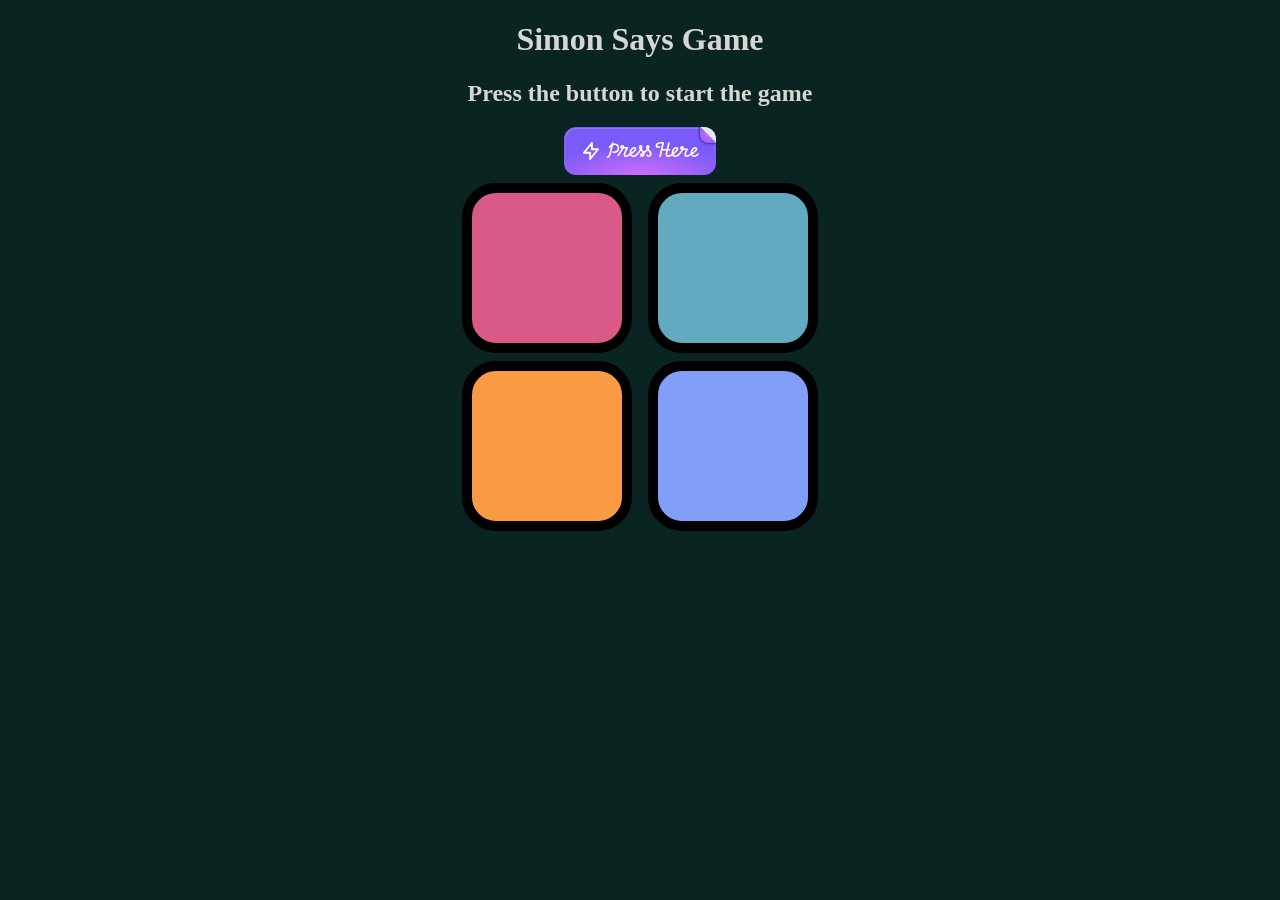
<file: domEventsListener1.html>
<!DOCTYPE html>
<html lang="en">
<head>
    <link rel="preconnect" href="https://fonts.googleapis.com">
<link rel="preconnect" href="https://fonts.gstatic.com" crossorigin>
<link href="https://fonts.googleapis.com/css2?family=Momo+Signature&family=Montserrat:ital,wght@0,100..900;1,100..900&family=Playfair+Display:ital,wght@0,400..900;1,400..900&display=swap" rel="stylesheet">

    <link rel="stylesheet" href="domEventListener1.css">
    <meta charset="UTF-8">
    <meta name="viewport" content="width=device-width, initial-scale=1.0">
    <title>DAY 24</title>
</head>
<body>

    <!-- 01 stopPropagation -->
    <!-- <DIV>
        <ul>
            <li>one</li>
            <li>two</li>
            <li>three</li>
        </ul>
    </DIV>

     -->















<!-- 02 -->

<!-- <h1>Todo List</h1>

<input type="text" placeholder="Enter Your Task">
<button>add task</button>

<ul>

    <li>Eat <button class="button">delete</button> </li>
    <li>Sleep <button class="button">delete</button> </li>

</ul> -->















<!-- 03 -->















<!-- 04 -->






<!-- 05 -->
<h1>Simon Says Game</h1>
<h2>Press the button to start the game</h2>

<!-- -------------------------------------------- -->

<!-- From Uiverse.io by ilkhoeri --> 
<button type="button" class="button" id="btun">
  <span class="fold"></span>

  <div class="points_wrapper">
    <i class="point"></i>
    <i class="point"></i>
    <i class="point"></i>
    <i class="point"></i>
    <i class="point"></i>
    <i class="point"></i>
    <i class="point"></i>
    <i class="point"></i>
    <i class="point"></i>
    <i class="point"></i>
  </div>

  <span class="inner"
    ><svg
      class="icon"
      fill="none"
      stroke="currentColor"
      viewBox="0 0 24 24"
      xmlns="http://www.w3.org/2000/svg"
      stroke-linecap="round"
      stroke-linejoin="round"
      stroke-width="2.5"
    >
      <polyline
        points="13.18 1.37 13.18 9.64 21.45 9.64 10.82 22.63 10.82 14.36 2.55 14.36 13.18 1.37"
      ></polyline></svg
    >Press Here </span
  >
</button>












<!-- ----------------------------------------------- -->












<div class="btn-container">
    <div class="line-one">
        <div class="btn red" type = "button" id="red" ></div>
        <div class="btn yellow" type = "button" id="yellow"></div>
    </div>

    <div class="line-two">
        <div class="btn green " type = "button" id="green"></div>
        <div class="btn purple" type = "button" id="purple"></div>
    </div>
</div>


<!-- 06    HTML     NULL  -->
<!-- 07    HTML     NULL  -->
<!-- 08    HTML     NULL  -->





<script src="./domEventListener1.js"></script>
</body>
</html>
</file>
<file: domEventListener1.css>
body{
    background-color: rgb(9, 36, 33);
    color : rgba(243, 237, 237, 0.888);
}


/* 01. */
/* div{
    background-color: pink;
    height: 200px;
    width: 400px;
}

ul{
background-color: blue;
}

li{
    background-color: greenyellow;
} */




/* 02. */




/* 03 */











/* 04 */








/* 05 */

body{
    text-align: center;
}

.btn{
    height: 150px;
    width: 150px;
    border-radius: 20%;
    border: 10px solid black;
    margin: 0.5rem;
}

.btn-container{
    display: flex;
    justify-content: center;
}

.yellow{
    background-color: #f99b45;
}

.red {
    background-color: #d95988;
}

.purple {
    background-color: #819ff9;
}

.green {
    background-color: #63aac0;
}




/* 06    CSS */

.gameFlash {
    background-color: white;
}



/* 07 */
.userFlash {
    background-color: green;
}


















/* From Uiverse.io by ilkhoeri */ 
.button {
    font-family: "Momo Signature", cursive;
  --h-button: 48px;
  --w-button: 102px;
  --round: 0.75rem;
  cursor: pointer;
  position: relative;
  display: inline-flex;
  align-items: center;
  justify-content: center;
  overflow: hidden;
  transition: all 0.25s ease;
  background: radial-gradient(
      65.28% 65.28% at 50% 100%,
      rgba(223, 113, 255, 0.8) 0%,
      rgba(223, 113, 255, 0) 100%
    ),
    linear-gradient(0deg, #7a5af8, #7a5af8);
  border-radius: var(--round);
  border: none;
  outline: none;
  padding: 12px 18px;
}
.button::before,
.button::after {
  content: "";
  position: absolute;
  inset: var(--space);
  transition: all 0.5s ease-in-out;
  border-radius: calc(var(--round) - var(--space));
  z-index: 0;
}
.button::before {
  --space: 1px;
  background: linear-gradient(
    177.95deg,
    rgba(255, 255, 255, 0.19) 0%,
    rgba(255, 255, 255, 0) 100%
  );
}
.button::after {
  --space: 2px;
  background: radial-gradient(
      65.28% 65.28% at 50% 100%,
      rgba(223, 113, 255, 0.8) 0%,
      rgba(223, 113, 255, 0) 100%
    ),
    linear-gradient(0deg, #7a5af8, #7a5af8);
}
.button:active {
  transform: scale(0.95);
}

.fold {
  z-index: 1;
  position: absolute;
  top: 0;
  right: 0;
  height: 1rem;
  width: 1rem;
  display: inline-block;
  transition: all 0.5s ease-in-out;
  background: radial-gradient(
    100% 75% at 55%,
    rgba(223, 113, 255, 0.8) 0%,
    rgba(223, 113, 255, 0) 100%
  );
  box-shadow: 0 0 3px black;
  border-bottom-left-radius: 0.5rem;
  border-top-right-radius: var(--round);
}
.fold::after {
  content: "";
  position: absolute;
  top: 0;
  right: 0;
  width: 150%;
  height: 150%;
  transform: rotate(45deg) translateX(0%) translateY(-18px);
  background-color: #e8e8e8;
  pointer-events: none;
}
.button:hover .fold {
  margin-top: -1rem;
  margin-right: -1rem;
}

.points_wrapper {
  overflow: hidden;
  width: 100%;
  height: 100%;
  pointer-events: none;
  position: absolute;
  z-index: 1;
}

.points_wrapper .point {
  bottom: -10px;
  position: absolute;
  animation: floating-points infinite ease-in-out;
  pointer-events: none;
  width: 2px;
  height: 2px;
  background-color: #fff;
  border-radius: 9999px;
}
@keyframes floating-points {
  0% {
    transform: translateY(0);
  }
  85% {
    opacity: 0;
  }
  100% {
    transform: translateY(-55px);
    opacity: 0;
  }
}
.points_wrapper .point:nth-child(1) {
  left: 10%;
  opacity: 1;
  animation-duration: 2.35s;
  animation-delay: 0.2s;
}
.points_wrapper .point:nth-child(2) {
  left: 30%;
  opacity: 0.7;
  animation-duration: 2.5s;
  animation-delay: 0.5s;
}
.points_wrapper .point:nth-child(3) {
  left: 25%;
  opacity: 0.8;
  animation-duration: 2.2s;
  animation-delay: 0.1s;
}
.points_wrapper .point:nth-child(4) {
  left: 44%;
  opacity: 0.6;
  animation-duration: 2.05s;
}
.points_wrapper .point:nth-child(5) {
  left: 50%;
  opacity: 1;
  animation-duration: 1.9s;
}
.points_wrapper .point:nth-child(6) {
  left: 75%;
  opacity: 0.5;
  animation-duration: 1.5s;
  animation-delay: 1.5s;
}
.points_wrapper .point:nth-child(7) {
  left: 88%;
  opacity: 0.9;
  animation-duration: 2.2s;
  animation-delay: 0.2s;
}
.points_wrapper .point:nth-child(8) {
  left: 58%;
  opacity: 0.8;
  animation-duration: 2.25s;
  animation-delay: 0.2s;
}
.points_wrapper .point:nth-child(9) {
  left: 98%;
  opacity: 0.6;
  animation-duration: 2.6s;
  animation-delay: 0.1s;
}
.points_wrapper .point:nth-child(10) {
  left: 65%;
  opacity: 1;
  animation-duration: 2.5s;
  animation-delay: 0.2s;
}

.inner {
  z-index: 2;
  gap: 6px;
  position: relative;
  width: 100%;
  color: white;
  display: inline-flex;
  align-items: center;
  justify-content: center;
  font-size: 16px;
  font-weight: 500;
  line-height: 1.5;
  transition: color 0.2s ease-in-out;
}

.inner svg.icon {
  width: 18px;
  height: 18px;
  transition: fill 0.1s linear;
}

.button:focus svg.icon {
  fill: white;
}
.button:hover svg.icon {
  fill: transparent;
  animation:
    dasharray 1s linear forwards,
    filled 0.1s linear forwards 0.95s;
}
@keyframes dasharray {
  from {
    stroke-dasharray: 0 0 0 0;
  }
  to {
    stroke-dasharray: 68 68 0 0;
  }
}
@keyframes filled {
  to {
    fill: white;
  }
}


#btun {
    margin: 0 auto;
}
</file>
